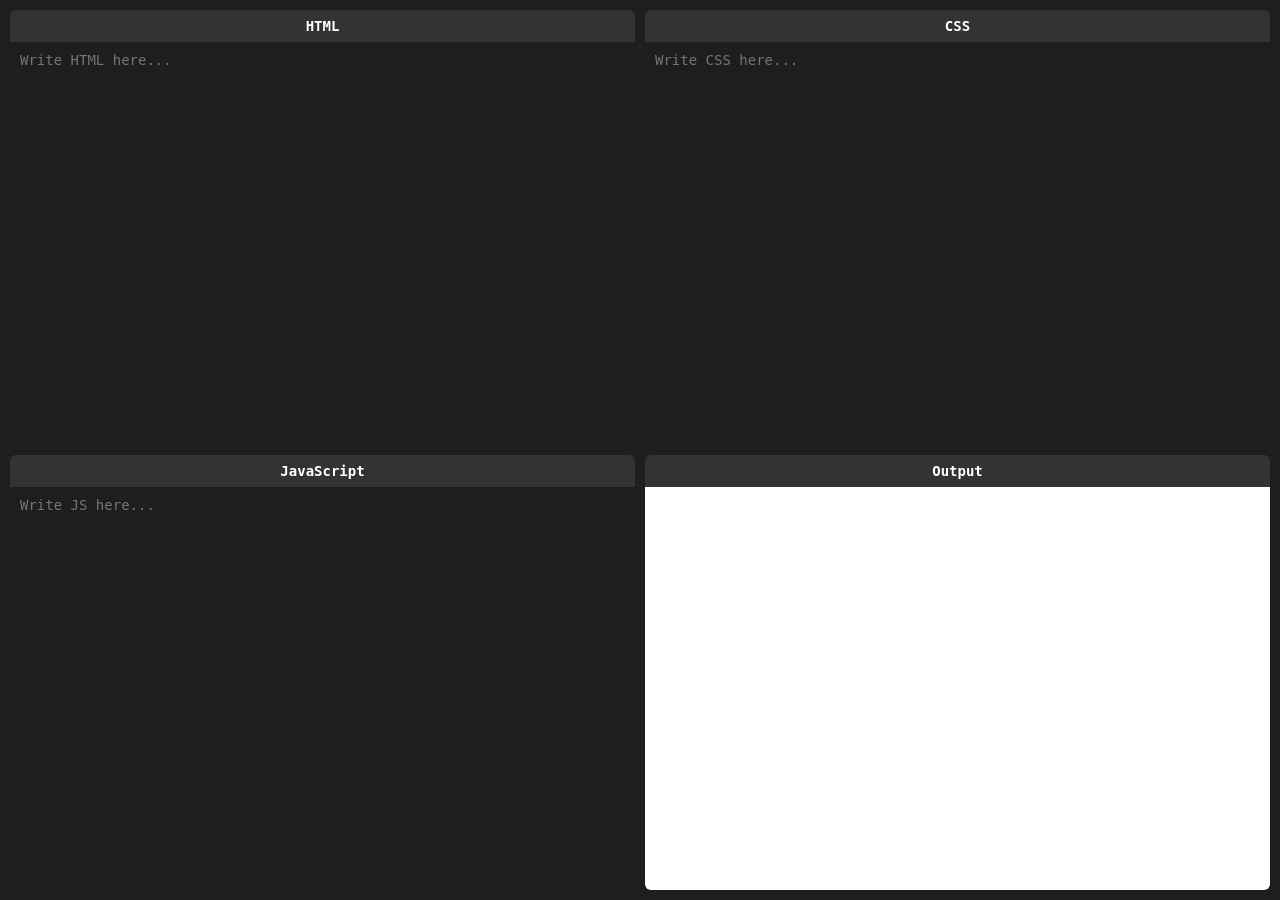
<file: Code editor Project JS/index.html>
<!DOCTYPE html>
<html lang="en">
<head>
  <meta charset="UTF-8">
  <meta name="viewport" content="width=device-width, initial-scale=1.0">
  <title>Code Editor Project</title>
  <link rel="stylesheet" href="style.css">
  <script src="script.js" defer></script>
 
</head>
<body>
  <div class="editor-container">
    <div class="panel">
      <h2>HTML</h2>
      <textarea id="htmlCode" placeholder="Write HTML here..."></textarea>
    </div>
    <div class="panel">
      <h2>CSS</h2>
      <textarea id="cssCode" placeholder="Write CSS here..."></textarea>
    </div>
    <div class="panel">
      <h2>JavaScript</h2>
      <textarea id="jsCode" placeholder="Write JS here..."></textarea>
    </div>
    <div class="panel">
      <h2>Output</h2>
      <iframe id="output"></iframe>
    </div>
  </div>

</body>
</html>
</file>
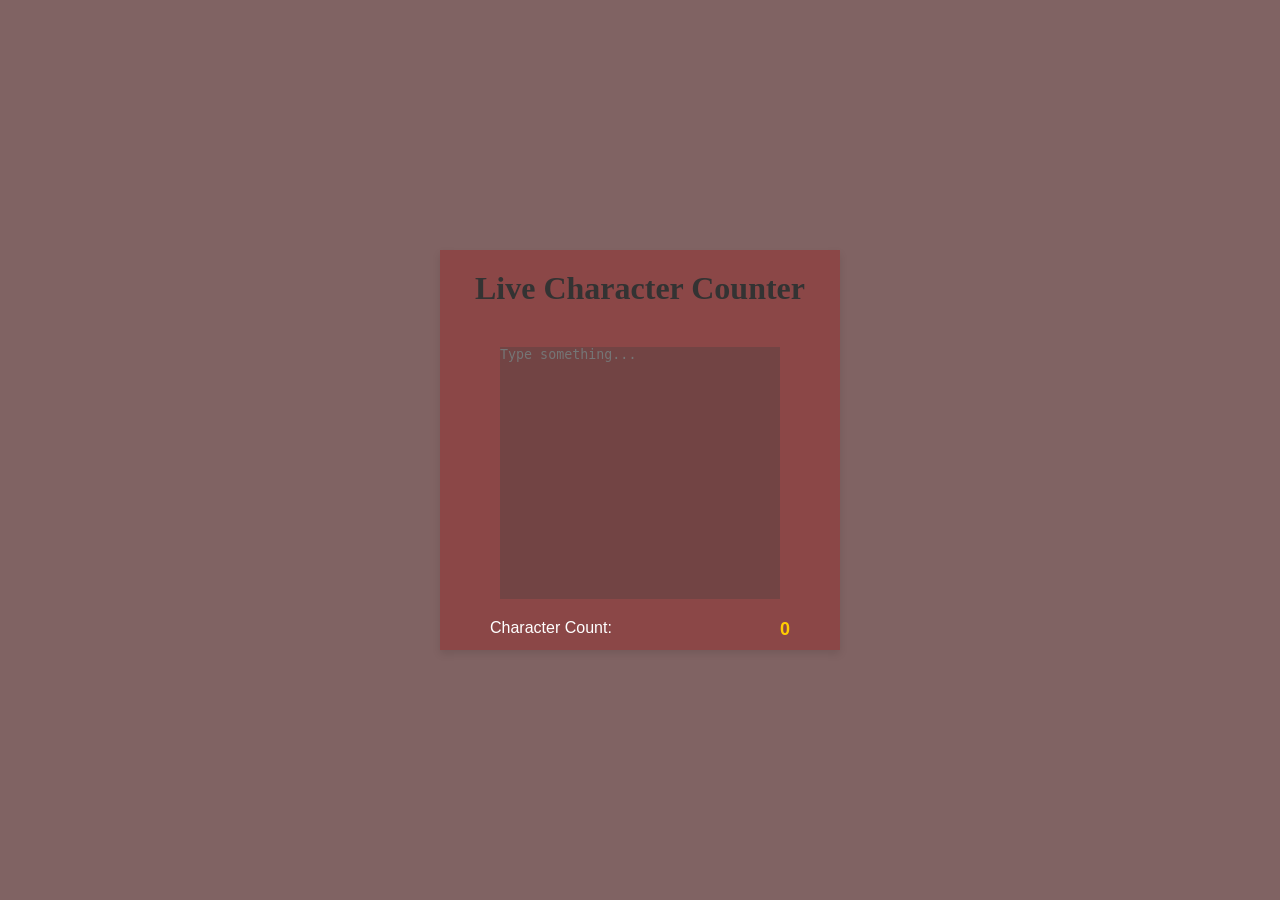
<file: Count of Characters Project JS/index.html>
<!DOCTYPE html>
<html lang="en">        
<head>
    <meta charset="UTF-8">
    <meta name="viewport" content="width=device-width, initial-scale=1.0">
    <title>Count Of Characters Project</title>
    <link rel="stylesheet" href="style.css">
    <script src="script.js" defer></script>
</head>
<body>
    <div class="container">
    
        <h1>Live Character Counter</h1>
      
        <div id="text-input">
        <textarea id="textInput" placeholder="Type something..."></textarea>
        </div>
        <div id="charCount">Character Count:
           <span id="count">0</span>
        </div>
    </div>
</body>
</html>
</file>
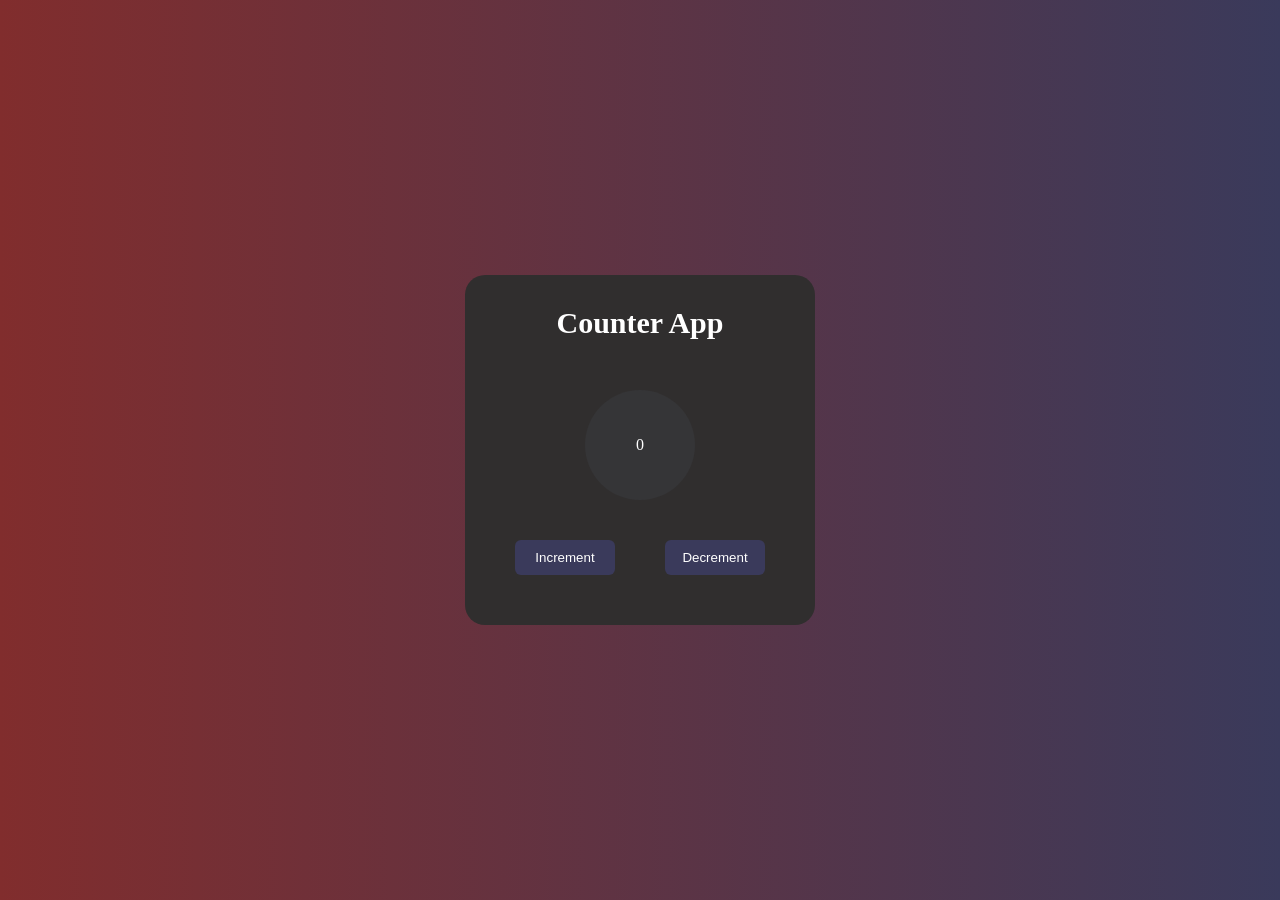
<file: Counter App Project JS/index.html>
<!DOCTYPE html>
<html lang="en">    
<head>
    <meta charset="UTF-8">
    <meta name="viewport" content="width=device-width, initial-scale=1.0">
    <title>Counter App</title> 
    <link rel="stylesheet" href="styles.css">
    <script src="script.js" defer></script>
</head>
<body>

<div class="container">
  <h1>Counter App</h1>
  <div id="counter">0</div>
  <div class="button-group">
  <button id="increment">Increment</button> 
  <button id="decrement">Decrement</button>
  </div>
</div>
</body>
</html>
</file>
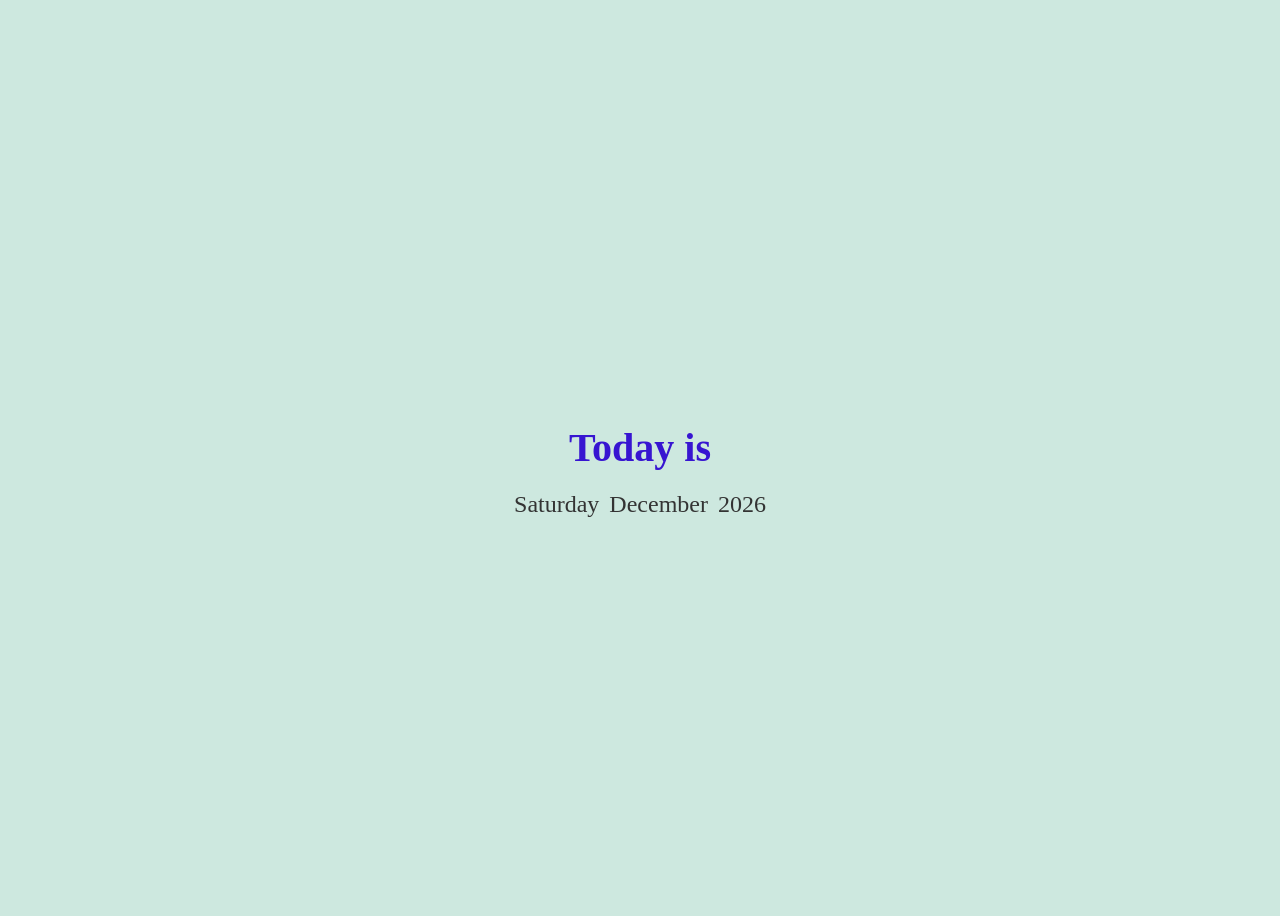
<file: Current Date Project JS/index.html>
<!DOCTYPE html>         
<html lang="en">
<head>
    <meta charset="UTF-8">
    <meta name="viewport" content="width=device-width, initial-scale=1.0">
    <title>Current Date</title>
    <link rel="stylesheet" href="style.css">
    <script src="script.js" defer></script>
</head>
<body>
    <h1>Today is</h1>
    <div class="date-container">
        <span id="current-day"></span>
        <span id="current-month"></span>
        <span id="current-year"></span>
    </div>
</body>
</html>
</file>
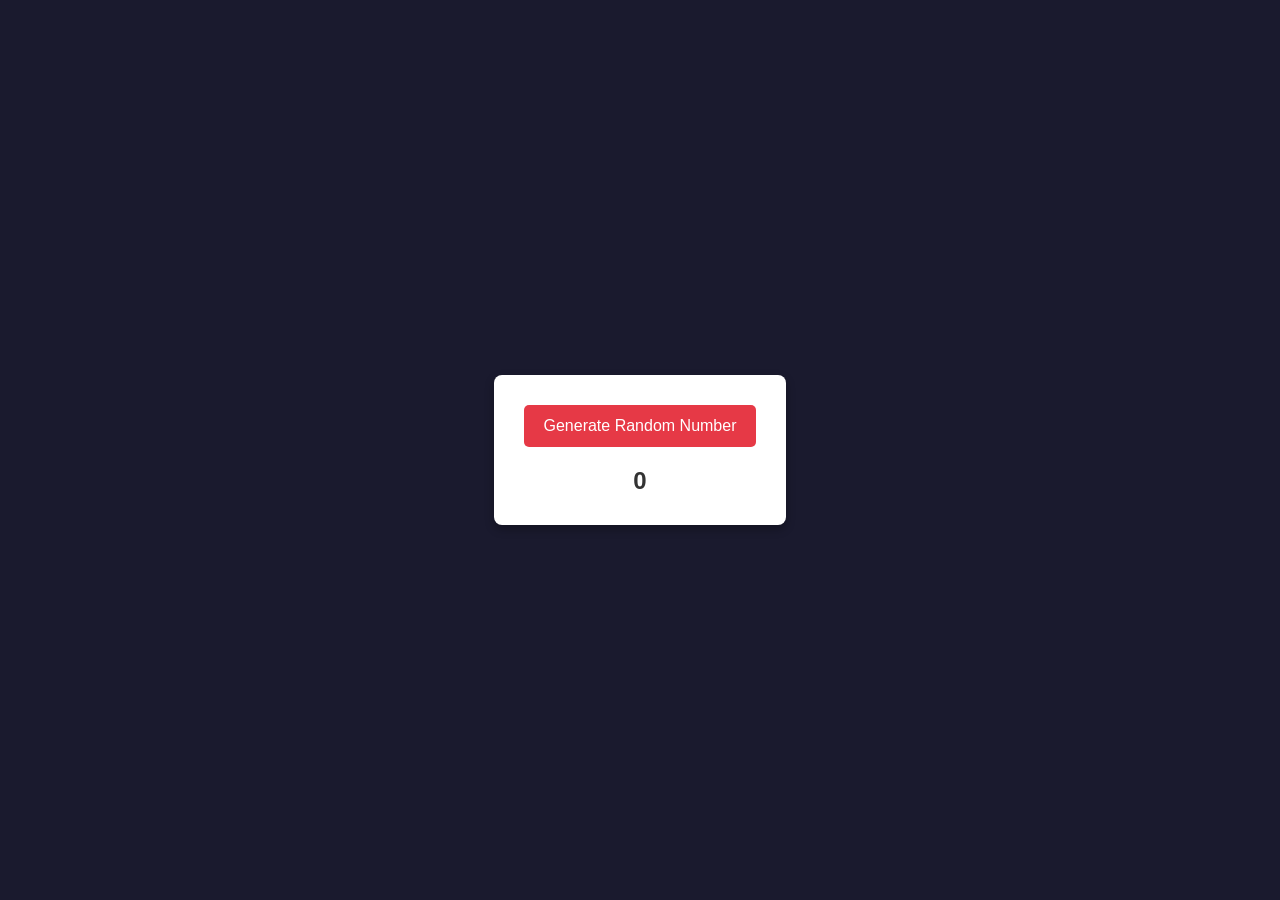
<file: Random Number Generator/index.html>
<!DOCTYPE html>
<html lang="en">
<head>
  <meta charset="UTF-8">
  <meta name="viewport" content="width=device-width, initial-scale=1.0">
  <title>Random Number Generator</title>
  <link rel="stylesheet" href="style.css">
  <script src="script.js" defer></script>
</head>
<body>
  <div class="container">
    <button id="generateBtn">Generate Random Number</button>
    <div id="result">0</div>
  </div>
</body>
</html>
</file>
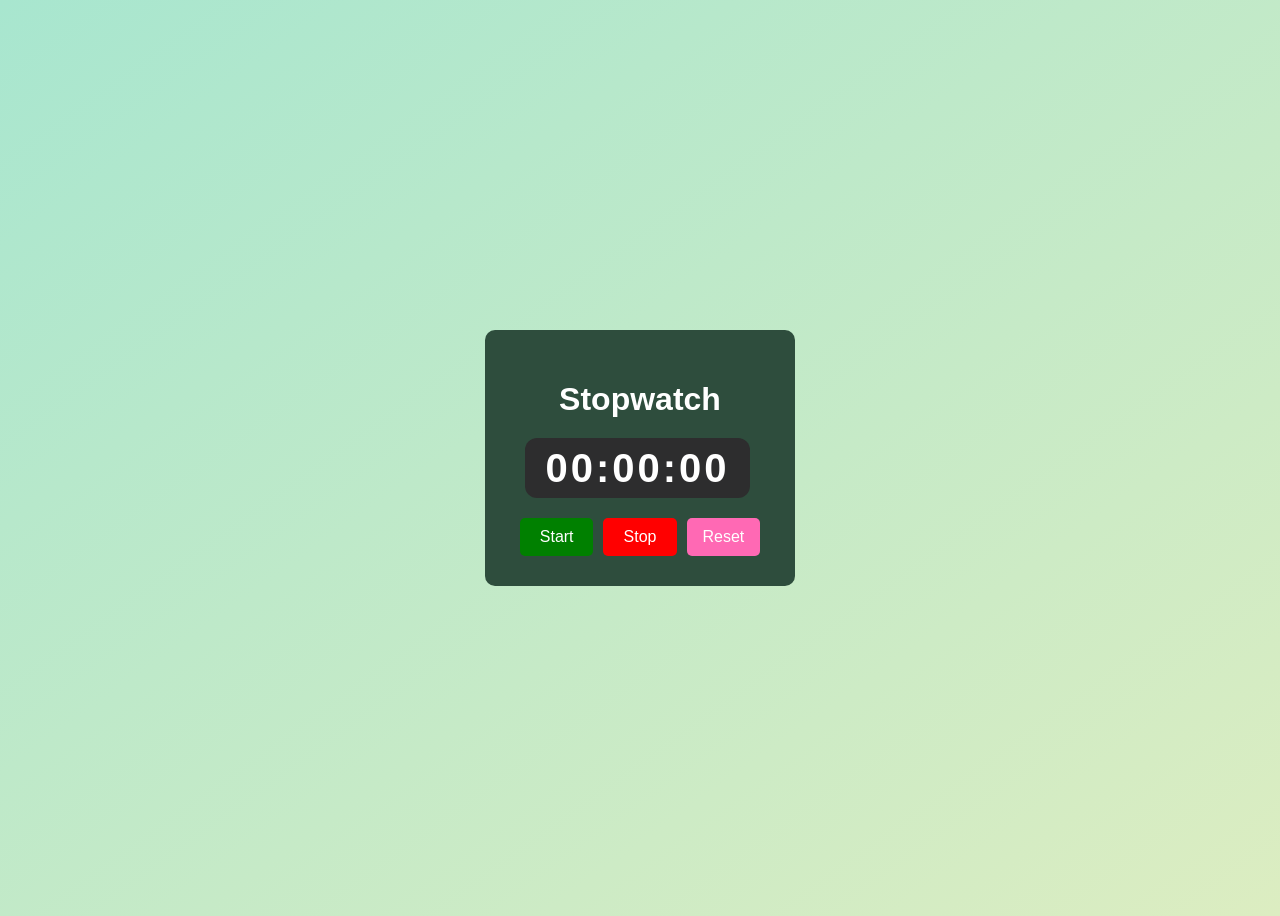
<file: Stopwatch Project JS/index.html>
<!DOCTYPE html>
<html lang="en">
<head>
  <meta charset="UTF-8">
  <meta name="viewport" content="width=device-width, initial-scale=1.0">
  <title>Stopwatch</title>
  <link rel="stylesheet" href="style.css">
  <script src="script.js" defer></script>
</head>
<body>
  <div class="stopwatch-container">
    <h1>Stopwatch</h1>
    <div class="timer">00:00:00</div>
    <div class="buttons">
      <button class="start">Start</button>
      <button class="stop">Stop</button>
      <button class="reset">Reset</button>
    </div>
  </div>
</body>
</html>
</file>
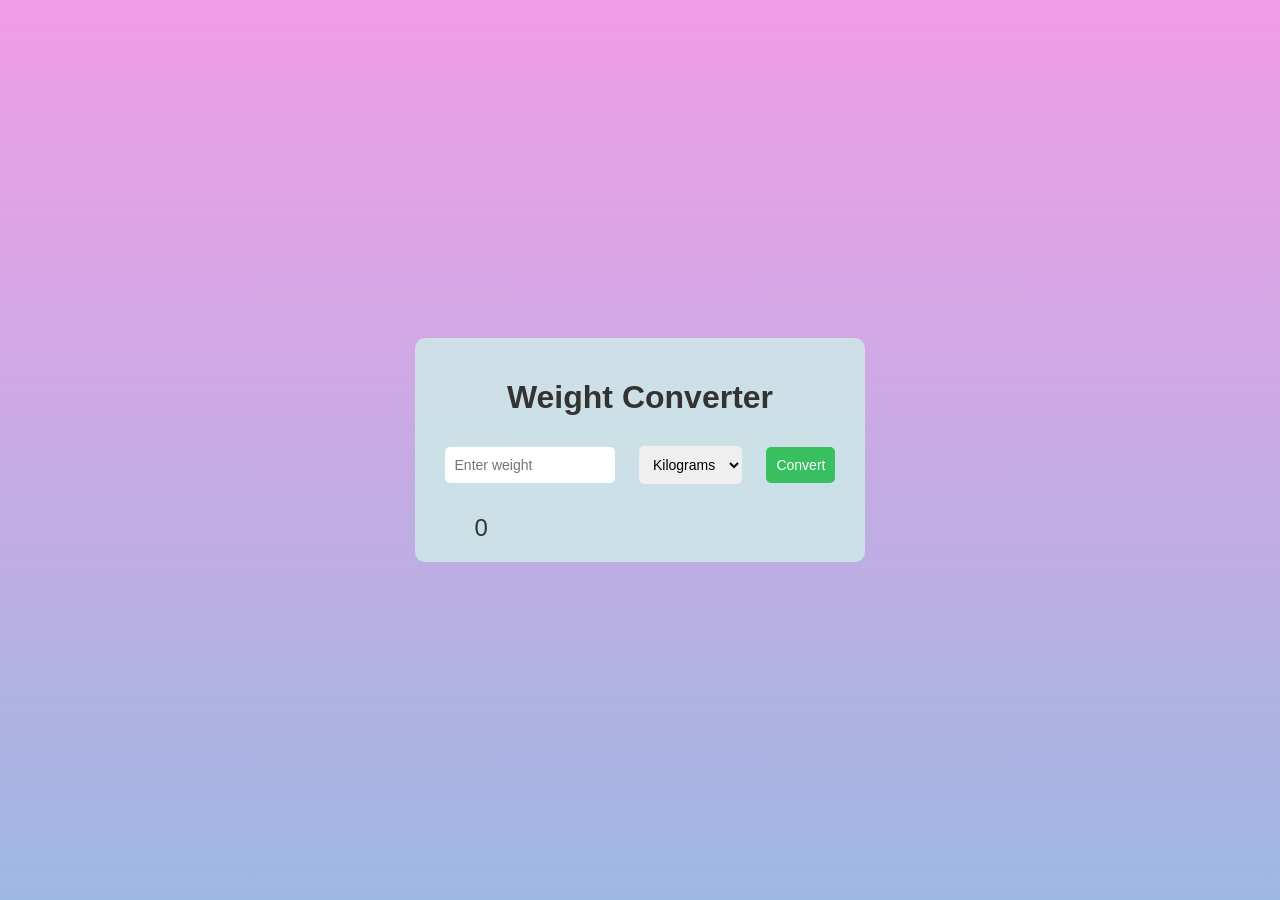
<file: Weight Converter Project JS/index.html>
<!DOCTYPE html>
<html lang="en">
<head>
  <meta charset="UTF-8">
  <meta name="viewport" content="width=device-width, initial-scale=1.0">
  <title>Weight Converter</title>
  <link rel="stylesheet" href="style.css">
  <script src="script.js" defer></script>
</head>
<body>
  <div class="container">
    <h1>Weight Converter</h1>   
    <input type="number" id="weightInput" placeholder="Enter weight">
    <select id="unitSelect">
      <option value="kg">Kilograms</option>
      <option value="lb">Pounds</option>
    </select>
    <button id="convertBtn">Convert</button>
    <div id="result">0</div>
  </div>
</body>
</html>
</file>
<file: Code editor Project JS/style.css>
body {
      margin: 0;
      font-family: monospace;
      background: #1e1e1e;
      color: #fff;
      display: flex;
      flex-direction: column;
      height: 100vh;
    }

    .editor-container {
      display: grid;
      grid-template-columns: repeat(2, 1fr);
      grid-template-rows: repeat(2, 1fr);
      gap: 10px;
      flex: 1;
      padding: 10px;
    }

    .panel {
      background: #252526;
      border-radius: 6px;
      display: flex;
      flex-direction: column;
      overflow: hidden;
    }

    .panel h2 {
      margin: 0;
      padding: 8px;
      background: #333;
      font-size: 14px;
      text-align: center;
    }

    textarea {
      flex: 1;
      background: #1e1e1e;
      color: #d4d4d4;
      border: none;
      outline: none;
      padding: 10px;
      font-size: 14px;
      resize: none;
    }

    iframe {
      flex: 1;
      border: none;
      background: #fff;
    }
</file>
<file: Count of Characters Project JS/style.css>
*{
  margin: 0;
  padding: 0;
  box-sizing: border-box; 
}
body {
  display: flex;
  justify-content: center;   
  align-items: center;       
  height: 100vh;    
  background-color: #806363;         
 
}

.container{
  display: flex;
  flex-direction: column;
  justify-content: center;
  align-items: center;
  background-color: #8b4747;
  height: 400px;
  width: 400px;
  box-shadow: 0 4px 8px rgba(0, 0, 0, 0.1);
}
h1{
  color: #333;
  margin-bottom: 20px;
  margin-top: 20px;
}
#text-input{
  width: 300px;
  height: 300px;
  padding: 10px;
  padding-top: 20px;
  border-radius: 5px;
  font-size: 16px;
}
#textInput {
  border: none;          
  outline: none;        
  resize: none; 
  background-color: #724444;
   width: 100%;           
  height: 100%;         

}

#charCount {
  width: 300px;              
  display: flex;             
  justify-content: space-between; 
  margin-top: 10px;
  font-size: 16px;
  color: #fff;    
  font-family: Arial, sans-serif;  
}

#charCount span {
  color: #ffcc00;           
  font-weight: bold;  
  font-size: large;     
  margin-bottom: 10px;  
}
</file>
<file: Counter App Project JS/styles.css>
*{
  margin: 0;
  padding: 0; 

}
body{
  height: 100vh;
  display: flex;
  justify-content: center;
  align-items: center;
  background:linear-gradient(to right, rgb(129, 45, 45), rgb(58, 58, 91));

}
.container{
  display: flex;
  flex-direction: column;
  justify-content: center;
  align-items: center;
  background: rgb(48, 46, 46);
  width: 350px;
  height: 350px;
  border-radius: 20px;
}
#counter{
  border-radius: 100px;
  background-color: rgb(53, 53, 55);
  width: 100px;
  height: 100px;
  display: flex;
  justify-content: center;    
  align-items: center;
  color: white;
 border: 5px solid transparent;
}
h1{
  color: white;
  font-size: 30px;
  margin-top: 20px;
  margin-bottom: 50px;
}
.button-group{
  display: flex;
  gap: 50px;
  padding: 40px;
}
#increment{
  background-color: rgb(58, 58, 91);
  color: white;
  font-family: Arial, sans-serif;
  border: none;
  padding: 10px;
  width: 100px;
  cursor: pointer;
  border-radius: 6px;
  
}
#increment:hover{
  background-color: rgb(168, 168, 175);
  color: white;
  border: none;
  padding: 10px;
  width: 100px;
  cursor: pointer;
  
}
#decrement{
  background-color: rgb(58, 58, 91);
  color: white;
  border: none;
  padding: 10px;
  width: 100px;
  cursor: pointer;
  border-radius: 6px;
}
#decrement:hover{
  background-color: rgb(168, 168, 175);
  color: white;
  border: none;
  padding: 10px;
  width: 100px;
  cursor: pointer;
}
</file>
<file: Current Date Project JS/style.css>
body{
  display: flex;
  flex-direction: column;   
  align-items: center;
  justify-content: center;
  height: 100vh;
  background-color: rgb(205, 232, 223);
}
h1{
  font-size: 2.5rem;
  margin-bottom: 20px;
  color: rgb(55, 21, 209);
}
.date-container{
  display: flex;
  flex-direction: row;
  gap: 10px;
}
#current-day, #current-month, #current-year {
  font-size: 1.5rem;
  color: #333;
}
</file>
<file: Random Number Generator/style.css>
body {
  display: flex;
  justify-content: center;
  align-items: center;
  height: 100vh;
  background-color: #1a1a2e; /* dark background */
  margin: 0;
  font-family: Arial, sans-serif;
}

.container {
  background-color: #fff;     /* white box */
  padding: 30px;
  border-radius: 8px;
  text-align: center;
  box-shadow: 0 4px 10px rgba(0,0,0,0.3);
}

button {
  background-color: #e63946;  /* red button */
  color: #fff;
  border: none;
  padding: 12px 20px;
  font-size: 16px;
  border-radius: 5px;
  cursor: pointer;
  transition: transform 0.2s ease, background-color 0.2s ease;
}

button:hover {
  transform: scale(1.05);
  background-color: #d62828;
}

#result {
  margin-top: 20px;
  font-size: 24px;
  font-weight: bold;
  color: #333;
}
</file>
<file: Stopwatch Project JS/style.css>
body {
  height: 100vh;
  display: flex;
  align-items: center;
  justify-content: center;
  background: linear-gradient(to bottom right, #a8e6cf, #dcedc1);
  font-family: Arial, sans-serif;
}

.stopwatch-container {
  background-color: #2e4d3d;
  padding: 30px;
  border-radius: 10px;
  text-align: center;
  color: white;
  width: 250px;
}

.stopwatch-container h1 {
  margin-bottom: 20px;
}

.timer {
  font-size: 2.5rem;
  margin-bottom: 20px;
  margin-left: 10px;
  font-weight: bold;
  border-radius: 50%;
  width: 225px;
  height: 60px;
  display: flex;
  align-items: center;
  justify-content: center;
  background-color: #2d2d2e; 
  color: white;              
  border-radius: 12px;       
  letter-spacing: 3px;
}

.buttons {
  display: flex;
  justify-content: space-between;
}

button {
  flex: 1;
  margin: 0 5px;
  padding: 10px;
  border: none;
  border-radius: 5px;
  font-size: 1rem;
  cursor: pointer;
  color: white;
}

.start {
  background-color: green;
}
  .start:hover {
    background-color: #43a35a;
  }

.stop {
  background-color: red;
}
  .stop:hover {
    background-color: #ff4d4d;
  }

.reset {
  background-color: hotpink;
}
  .reset:hover {
    background-color: #f284bb;
  }
</file>
<file: Weight Converter Project JS/style.css>
body {
  display: flex;
  justify-content: center;
  align-items: center;
  height: 100vh;
  background: linear-gradient(to bottom, #f19de6, #9eb8e3);
  margin: 0;
  font-family: Arial, sans-serif;
}

.container {
  background-color: rgba(205, 238, 232, 0.8);
  padding: 20px;
  border-radius: 10px;
  text-align: center;
}
h1 {
  color: #333;
  margin-bottom: 20px;
}
input, select, button {
  padding: 10px;
  margin: 10px;
  border: none;
  border-radius: 5px;
  font-size: 14px;

}
button {
  background-color: #37bf60;
  color: white;
  cursor: pointer;
}
button:hover {
  background-color: #c0dfc8;
  color: black;
}
#result {
  margin-top: 20px;
  font-size: 24px;
  color: #333;
  display: flex;
  padding-left: 40px;
}
input[type="number"] {
  width: 150px;
}
</file>
